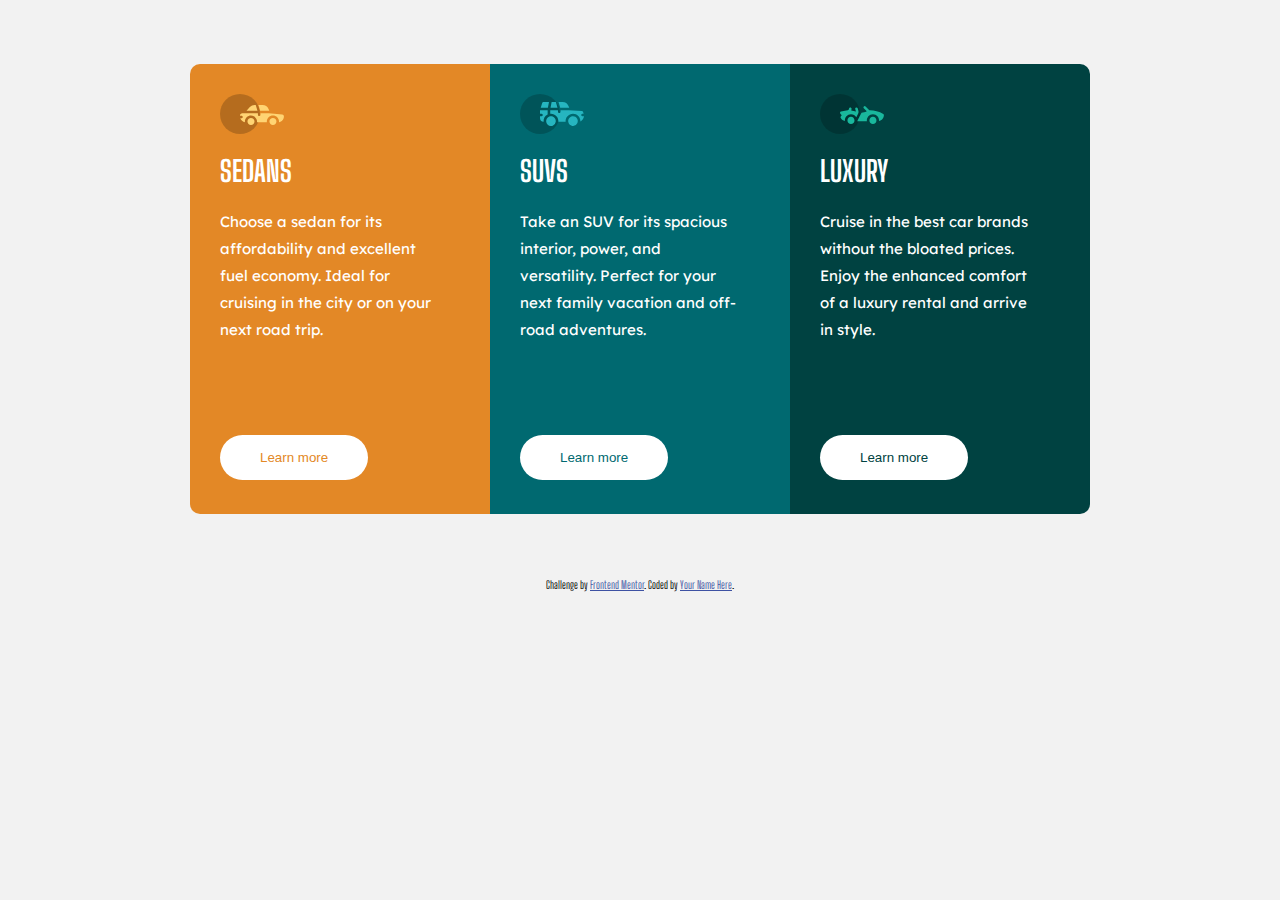
<file: 3-column-preview-card-component-main/index.html>
<!DOCTYPE html>
<html lang="en">
<head>
  <meta charset="UTF-8">
  <meta name="viewport" content="width=device-width, initial-scale=1.0"> <!-- displays site properly based on user's device -->

  <link rel="icon" type="image/png" sizes="32x32" href="./images/favicon-32x32.png">
  <link rel="stylesheet" href="style.css">
  
  <title>Frontend Mentor | 3-column preview card component</title>

  <!-- Feel free to remove these styles or customise in your own stylesheet 👍 -->
  <style>
    .attribution { font-size: 11px; text-align: center; }
    .attribution a { color: hsl(228, 45%, 44%); }
  </style>
</head>
<body>
  
  <div class="container">
    <div class="card_1">
      <div class="logo_title">
        <img src="./images/icon-sedans.svg" alt="sedans-icon">
      <strong>Sedans</strong>
      </div>
      <p>Choose a sedan for its affordability and excellent fuel economy. Ideal for cruising in the city 
        or on your next road trip.
      </p>
      <button>Learn more</button>
    </div>
    <div class="card_2">
      <div class="logo_title">
        <img src="./images/icon-suvs.svg" alt="suvs-icon">
      <strong>SUVs</strong>
      </div>
      <p>  Take an SUV for its spacious interior, power, and versatility. Perfect for your next family vacation and off-road adventures.
      </p>
      <button>Learn more</button>
    </div>
    <div class="card_3">
      <div class="logo_title">
        <img src="images/icon-luxury.svg" alt="luxury-icon-">
      <strong>Luxury</strong>
      </div>
      <p>Cruise in the best car brands without the bloated prices. Enjoy the enhanced comfort of a luxury 
        rental and arrive in style.</p>
      <button>Learn more</button>
    </div>
  </div>
  
  <div class="attribution">
    Challenge by <a href="https://www.frontendmentor.io?ref=challenge" target="_blank">Frontend Mentor</a>. 
    Coded by <a href="#">Your Name Here</a>.
  </div>
</body>
</html>
</file>
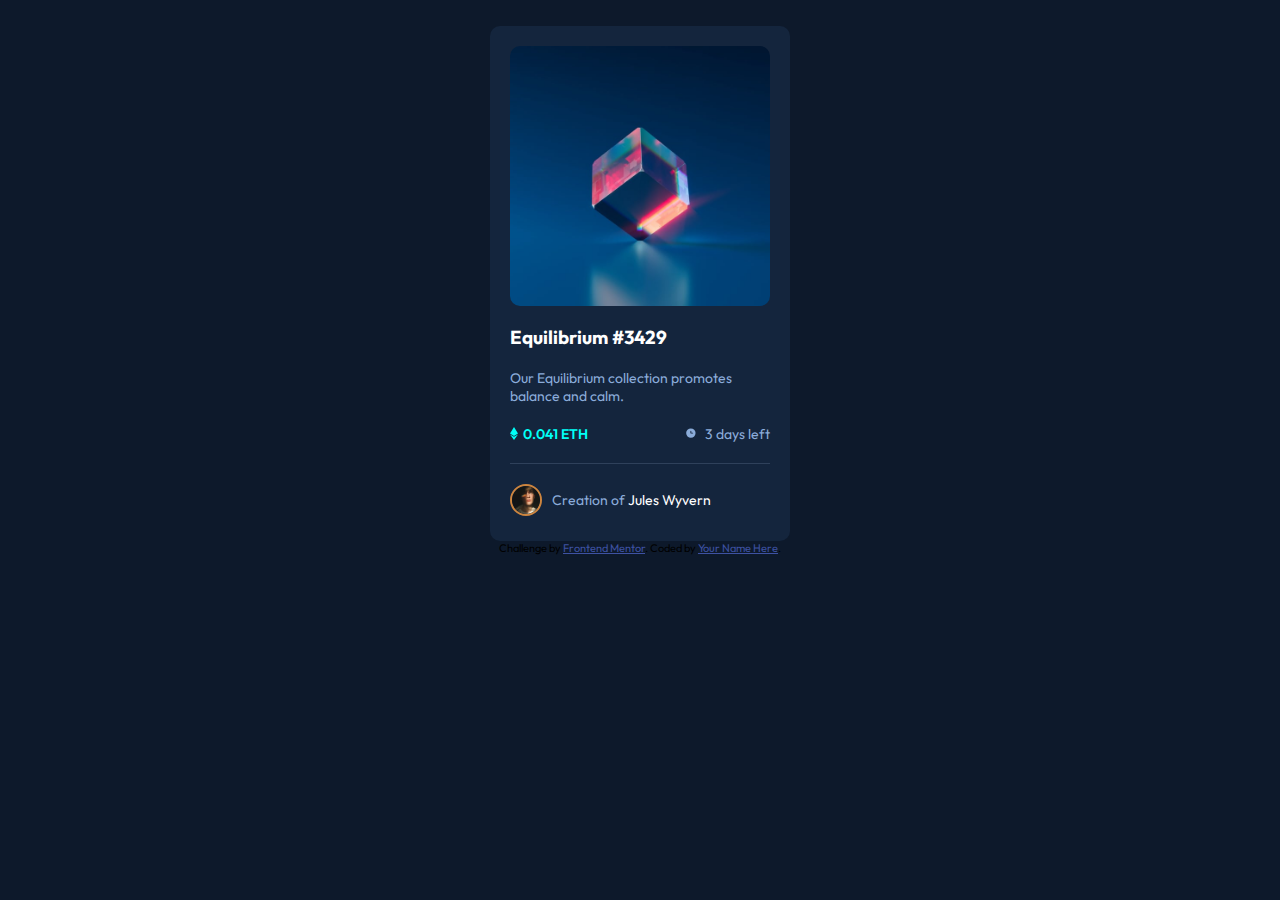
<file: nft-preview-card-component-main/index.html>
<!DOCTYPE html>
<html lang="en">
<head>
  <meta charset="UTF-8">
  <meta name="viewport" content="width=device-width, initial-scale=1.0"> <!-- displays site properly based on user's device -->

  <link rel="icon" type="image/png" sizes="32x32" href="./images/favicon-32x32.png">
  
  <title>Frontend Mentor | NFT preview card component</title>
  <link rel="stylesheet" href="style.css">
  <!-- Feel free to remove these styles or customise in your own stylesheet 👍 -->
  <style>
    .attribution { font-size: 11px; text-align: center; }
    .attribution a { color: hsl(228, 45%, 44%); }
    
  </style>
</head>
<body>
  <div class="container">
    <div class="elements">
      <div class="description">
        <img src="images/image-equilibrium.jpg" alt="Equilibrium">
        <h3>Equilibrium #3429</h3>
        <p>  Our Equilibrium collection promotes balance and calm.</p>
      </div>
        
        <div class="price_item">
          <div class="coin">
            <img src="images/icon-ethereum.svg" alt="ethereum">
            <span>0.041 ETH</span>
          </div>
          <div class="time">
            <img src="images/icon-clock.svg" alt="clock" srcset="">
            <span>3 days left</span>
          </div>
        </div>
  
        <div class="creator">
          <img src="images/image-avatar.png" alt="avatar" srcset="">
          <p>Creation of <span>Jules Wyvern</span></p>
          
        </div>
    </div>

  </div>


  <div class="attribution">
    Challenge by <a href="https://www.frontendmentor.io?ref=challenge" target="_blank">Frontend Mentor</a>. 
    Coded by <a href="#">Your Name Here</a>.
  </div>
</body>
</html>
</file>
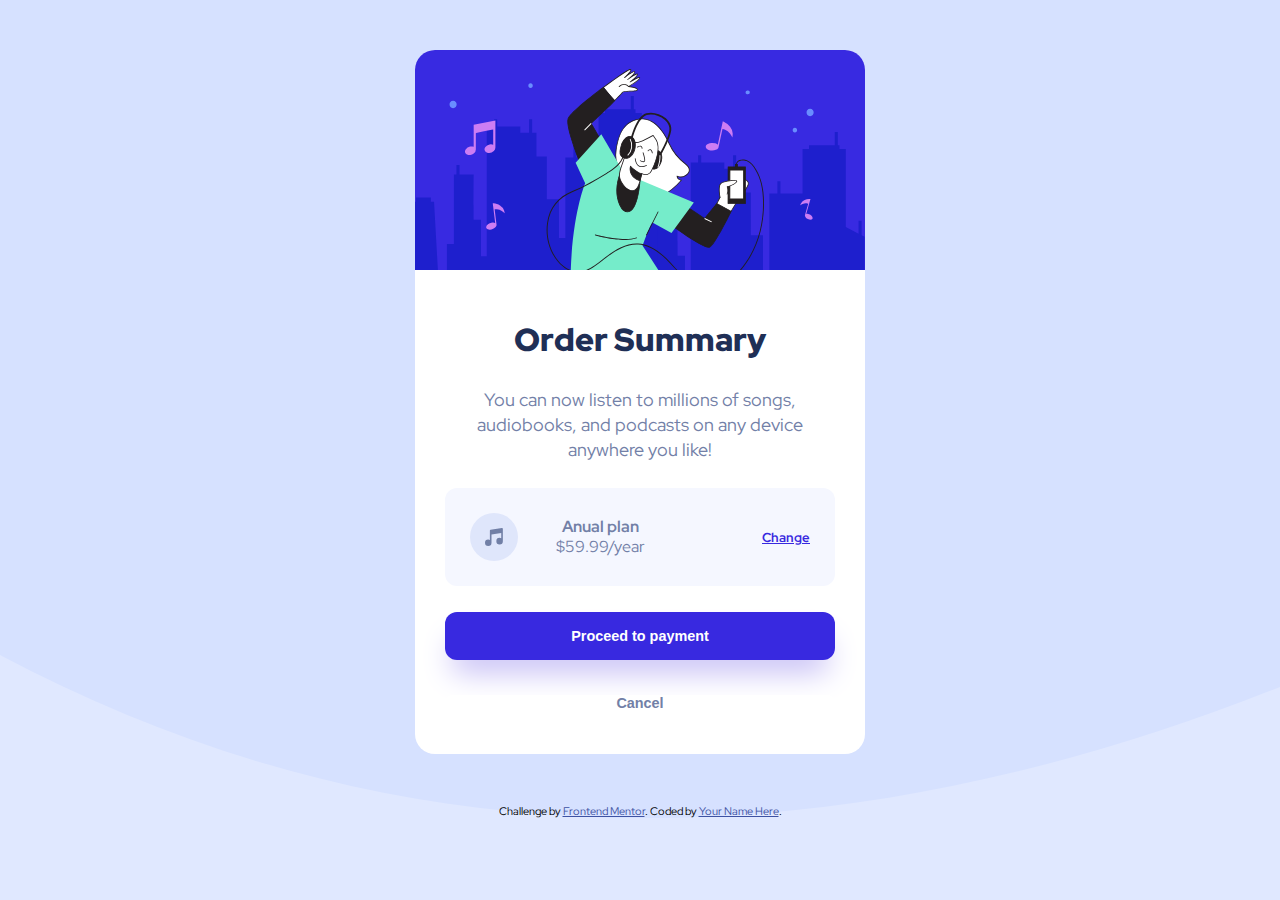
<file: order-summary-component-main/index.html>
<!DOCTYPE html>
<html lang="en">
<head>
  <meta charset="UTF-8">
  <meta name="viewport" content="width=device-width, initial-scale=1.0"> <!-- displays site properly based on user's device -->

  <link rel="icon" type="image/png" sizes="32x32" href="./images/favicon-32x32.png">
  
  <title>Frontend Mentor | Order summary card</title>
  <link rel="stylesheet" href="style.css">
  <!-- Feel free to remove these styles or customise in your own stylesheet 👍 -->
  <style>
    .attribution { font-size: 11px; text-align: center; }
    .attribution a { color: hsl(228, 45%, 44%); }
  </style>
</head>
<body>

  <div class="card">
    <img class="hero-image" src="./images/illustration-hero.svg" alt="Hero image">
    <div class="container">
      <h2 class="title">Order Summary</h2>
      <p class="order-description">You can now listen to millions of songs, audiobooks, and podcasts on any 
        device anywhere you like!</p>

        <div class="plan-container">
            <img src="./images/icon-music.svg" alt="icon-music">
            <div class="plan-description">
              <strong>Anual plan</strong>
              <p>$59.99/year</p>
            </div>
            <a href="#">Change</a>
        </div>

        <button class="proceed-button">Proceed to payment</button>
        <button class="cancel-button">Cancel</button>
    </div>
  </div>

  <div class="attribution">
    Challenge by <a href="https://www.frontendmentor.io?ref=challenge" target="_blank">Frontend Mentor</a>. 
    Coded by <a href="#">Your Name Here</a>.
  </div>
</body>
</html>
</file>
<file: 3-column-preview-card-component-main/style.css>
@import url('https://fonts.googleapis.com/css2?family=Lexend+Deca&family=Red+Hat+Display:wght@500;700;900&display=swap');

@import url('https://fonts.googleapis.com/css2?family=Big+Shoulders+Display:wght@700&family=Lexend+Deca&family=Red+Hat+Display:wght@500;700;900&display=swap');


:root {

--bright-orange: hsl(31, 77%, 52%);
--dark-cyan: hsl(184, 100%, 22%);
--very-dark-cyan: hsl(179, 100%, 13%);
--transparent-white: hsl(0, 0%, 100%, 0.75);
--very-light-gray: hsl(0, 0%, 95%);
}

* {
    margin: 0;
    padding: 0;
    box-sizing: border-box;
}

body {
    background-color: var(--very-light-gray);
    font-size: 15px;
    font-family: "Big Shoulders Display", sans-serif;
}

.container {
    display: flex;
    justify-content: center;
    align-items: center;
    margin: 5% auto;
}


.card_1, .card_2, .card_3 {
    width: 300px;
    height: 450px;
    padding: 30px;
    color: white;
}


.card_1 {
    background-color: var(--bright-orange);
    border-bottom-left-radius: 10px;
    border-top-left-radius: 10px;
}

.card_2 {
    background-color: var(--dark-cyan);
}

.card_3 {
    background-color: var(--very-dark-cyan);
    border-bottom-right-radius: 10px;
    border-top-right-radius: 10px;
}

.logo_title {
    display: flex;
    flex-direction: column;
    align-items:flex-start;
}

.card_1 strong, .card_2 strong, .card_3 strong{
    font-family: "Big Shoulders Display", sans-serif;
    font-size: 1.8rem;
    font-weight: 700;
    text-transform: uppercase;
    padding: 20px 0;
}

.card_1 p, .card_2 p, .card_3 p{
    font-family: "Lexend Deca", sans-serif;
    font-weight: 400;
    line-height: 1.8em;
    padding-right: 20px;
    margin-bottom: 60px;
}

button {
    margin-top: 2rem;
    background-color: white;
    padding: 15px 40px;
    border: none;
    border-radius: 25px;
} 

.card_1 button {
    color: var(--bright-orange);
    font-weight: 400;
}

.card_2 button {
    color: var(--dark-cyan);
}

.card_3 button {
    color: var(--very-dark-cyan);
}
</file>
<file: nft-preview-card-component-main/style.css>
@import url('https://fonts.googleapis.com/css2?family=Big+Shoulders+Display:wght@700&family=Lexend+Deca&family=Outfit:wght@300;400;600&family=Red+Hat+Display:wght@500;700;900&display=swap');


:root {

/*  Primary */

--soft-blue: hsl(215, 51%, 70%);
--cyan: hsl(178, 100%, 50%);

/*  Neutral */

--very-dark-blue1: hsl(217, 54%, 11%);
--very-dark-blue2: hsl(216, 50%, 16%);
--very-dark-blue3: hsl(215, 32%, 27%);
--white: hsl(0, 0%, 100%);
}

* {
    margin: 0;
    padding: 0;
    box-sizing: border-box;
}

body {
    background-color: var(--very-dark-blue1);
    font-family: "Outfit", sans-serif;
    margin: 2% auto;
}

.container {
    display: flex;
    justify-content: center;
    align-items: center;
}

.elements {
    width: 300px;
    background-color: var(--very-dark-blue2);
    border-radius: 10px;
    padding: 20px; 
       
}

.description img {
    width: 100%;
    border-radius: 10px;
}

.description h3 {
    color: var(--white);
    margin-top: 15px;
}

.description p {
    color: var(--soft-blue);
    font-size: 14px;
    margin: 20px 0 10px 0;
}

.price_item {
    display: flex;
    flex-direction: row;
    align-items: center;
    justify-content: space-between;
    margin: 20px 0;
    
}

.coin {
    color: var(--cyan);
    font-weight: 600;
    font-size: 14px;
    display: flex;
    align-items: center;
}

.coin img {
    width: 8px;
    margin-right: 5px;
}

.time {
    align-items: center;
    color: var(--soft-blue);
    font-weight: 400;
    font-size: 14px;
}

.time img {
    width: 12px;
    margin-right: 5px;
}

.creator {
    border-top: 1px solid var(--very-dark-blue3);
    font-size: 14px;
    display: flex;
    flex-direction: row;
    align-items: center;
    padding: 20px 0 5px;
    

}

.creator img {
    width: 32px;
    height: 32px;
    border-radius: 32px;
    border: 2px solid peru;  
    margin-right: 10px;
}

.creator {
    color: var(--soft-blue);
}
.creator span {
    color: var(--white);
}
</file>
<file: order-summary-component-main/style.css>
@import url('https://fonts.googleapis.com/css2?family=Red+Hat+Display:wght@500;700;900&display=swap');

:root {
    --pale-blue: hsl(225, 100%, 94%);
    --bright-blue: hsl(245, 75%, 52%);
    --very-pale-blue: hsl(225, 100%, 98%);
    --desaturated-blue: hsl(224, 23%, 55%);
    --dark-blue: hsl(223, 47%, 23%);
}

* {
    margin: 0;
    padding: 0;
    box-sizing: border-box;
}

body {
    background-image: url(./images/pattern-background-desktop.svg);
    background-repeat: no-repeat;
    background-size: cover;
    background-color: var(--pale-blue);
    font-family: "Red Hat Display", sans-serif;
    font-size: 16px;
}

.card {
    width: 450px;
    background-color: white;
    color: var(--desaturated-blue);
    border-radius: 20px;
    overflow: hidden;
    margin: 50px auto;
}

.title {
    color: var(--dark-blue);
    font-weight: 900;
    font-size: 32px;
}

/* a imagem tera o tamanho da elemento parente que sera a div*/
.hero-image {
    width: 100%;
}

.container {
    padding: 30px;
    display: flex;
    flex-direction: column;
    justify-content: center;
    text-align: center;
    font-size: 18px;
}

.container > * {
    margin: 13px 0px;
}

.order-description {
    line-height: 25px;
}

.plan-container {
    font-size: 16px;
    background-color: var(--very-pale-blue);
    padding: 25px;
    border-radius: 12px;
    display: flex;
    flex-direction: row;
    justify-content: space-between;
    align-items: center;
}

.plan-container a {
    color: var(--bright-blue);
    font-size: 13px;
    font-weight: 700;
}

.plan-container a:hover {
    opacity: 0.8;
    text-decoration: none;
} 

.plan-description {
    line-height: 20px;
    margin-right: 80px;
}

button {
    width: 100%;
    border: none;
    font-weight: 700;
    cursor: pointer;
    font-size: 0.9rem;
    border-radius: 12px;
}

.proceed-button {
    background-color: var(--bright-blue);
    padding: 1rem 0;
    color: white;
    box-shadow: 0 20px 30px -8px rgb(197 189 245);
    
}

.proceed-button:hover {
    opacity: 0.8;
    transition: all .2s ease-in-out;
}

.cancel-button {
    background-color: white;
    color: var(--desaturated-blue);
    border: none;
    margin-top: 22px;
}
</file>
